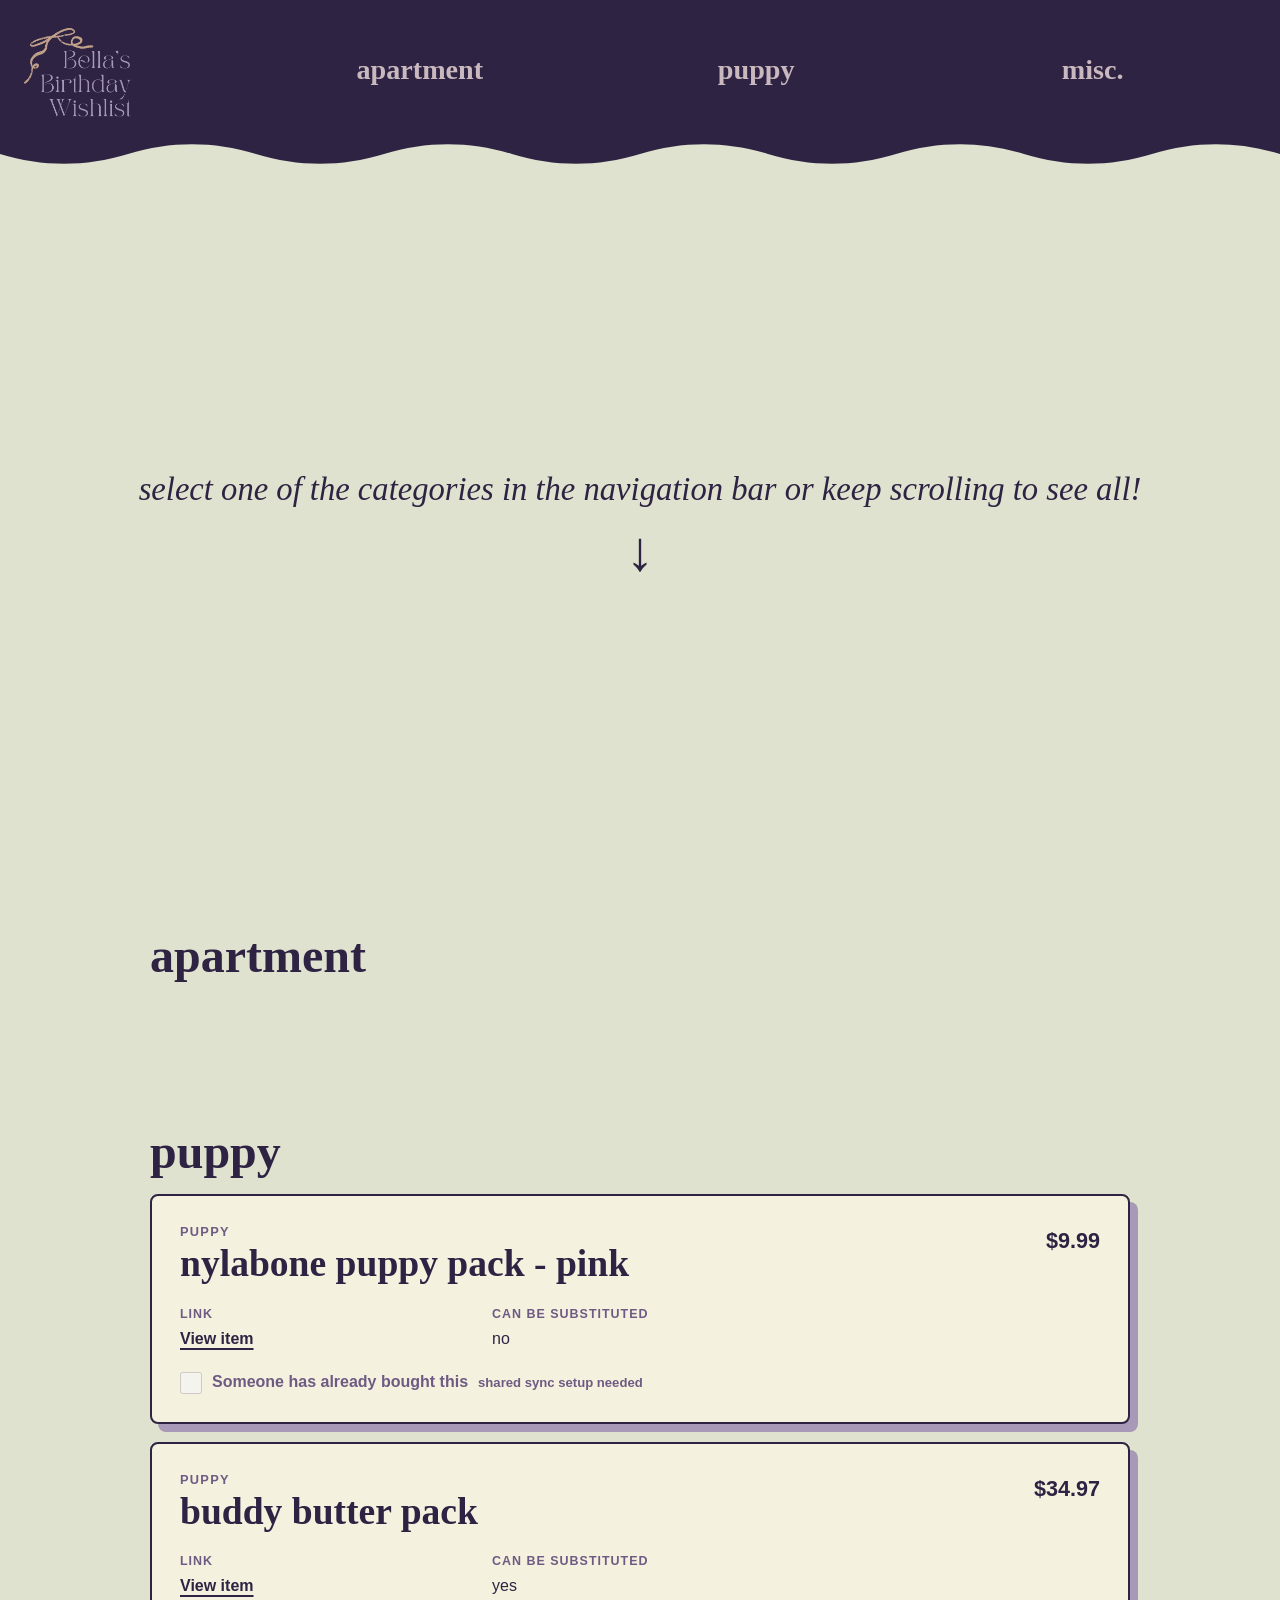
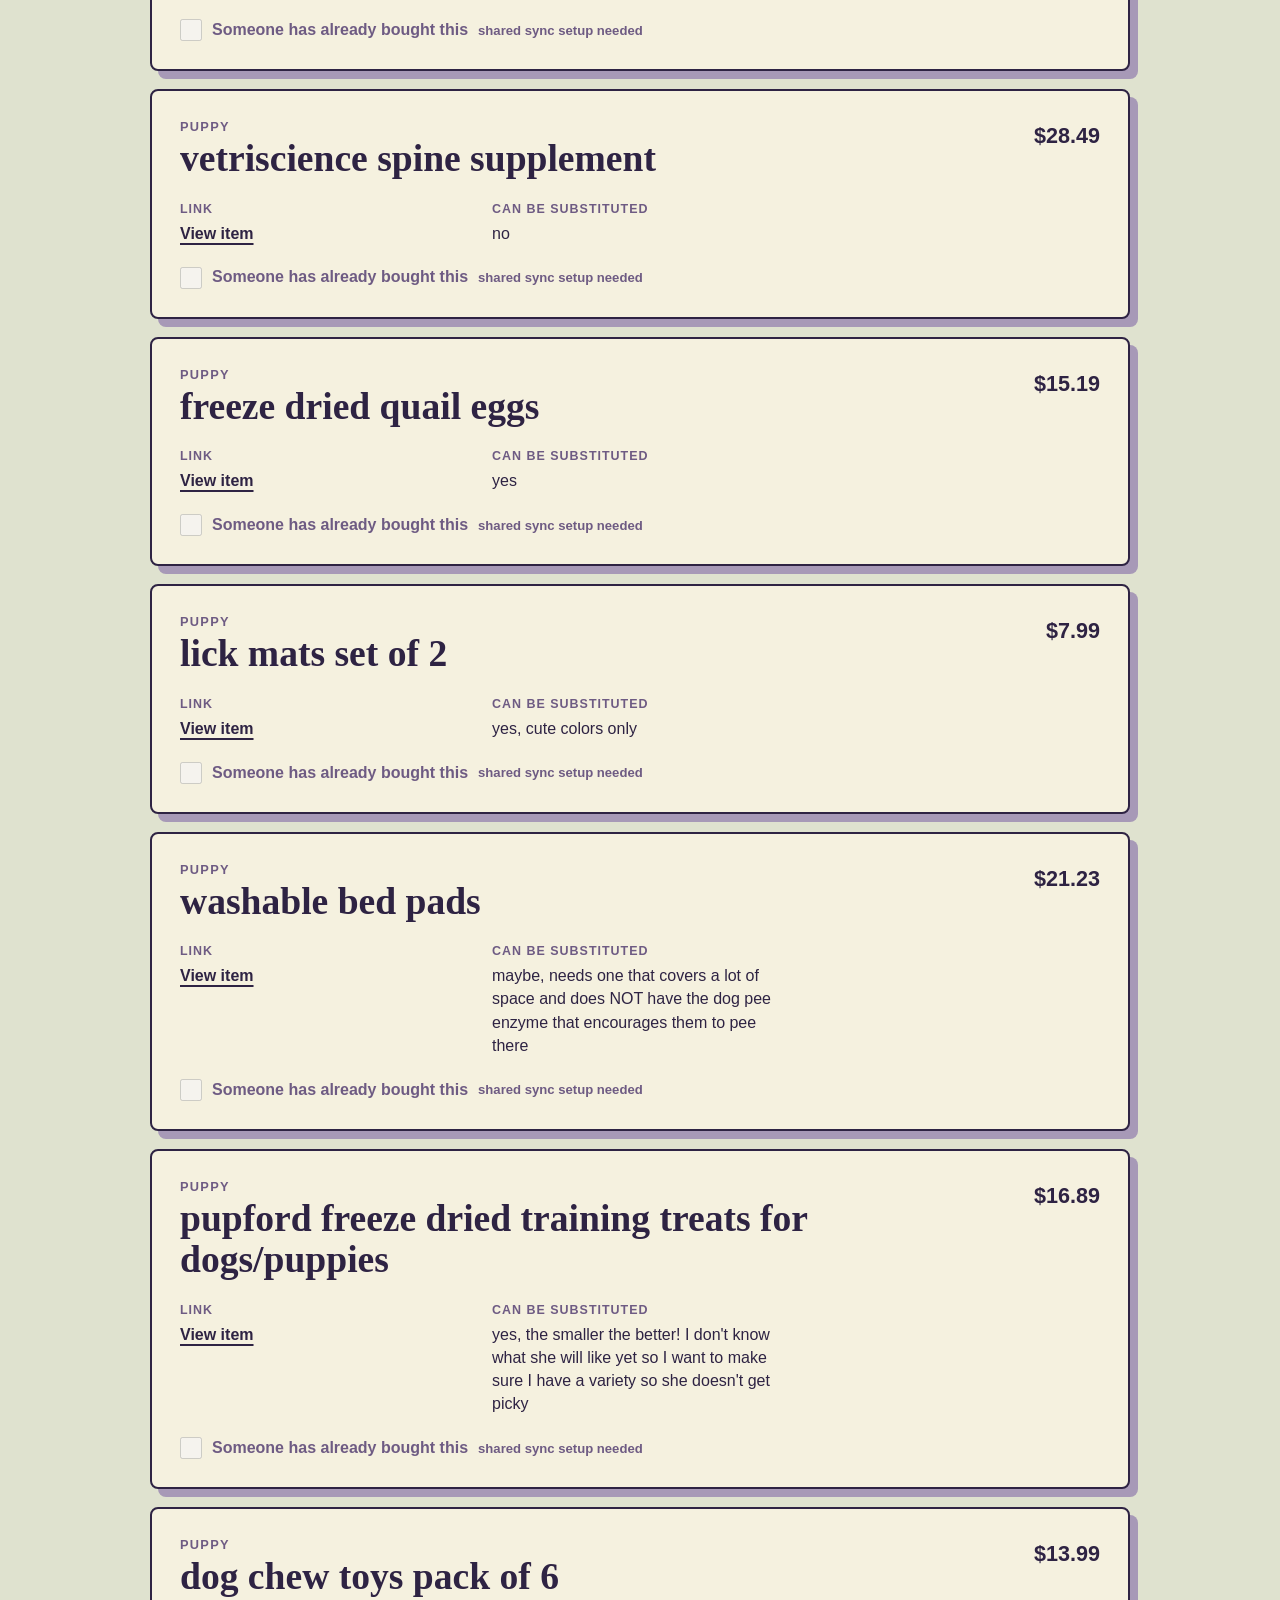
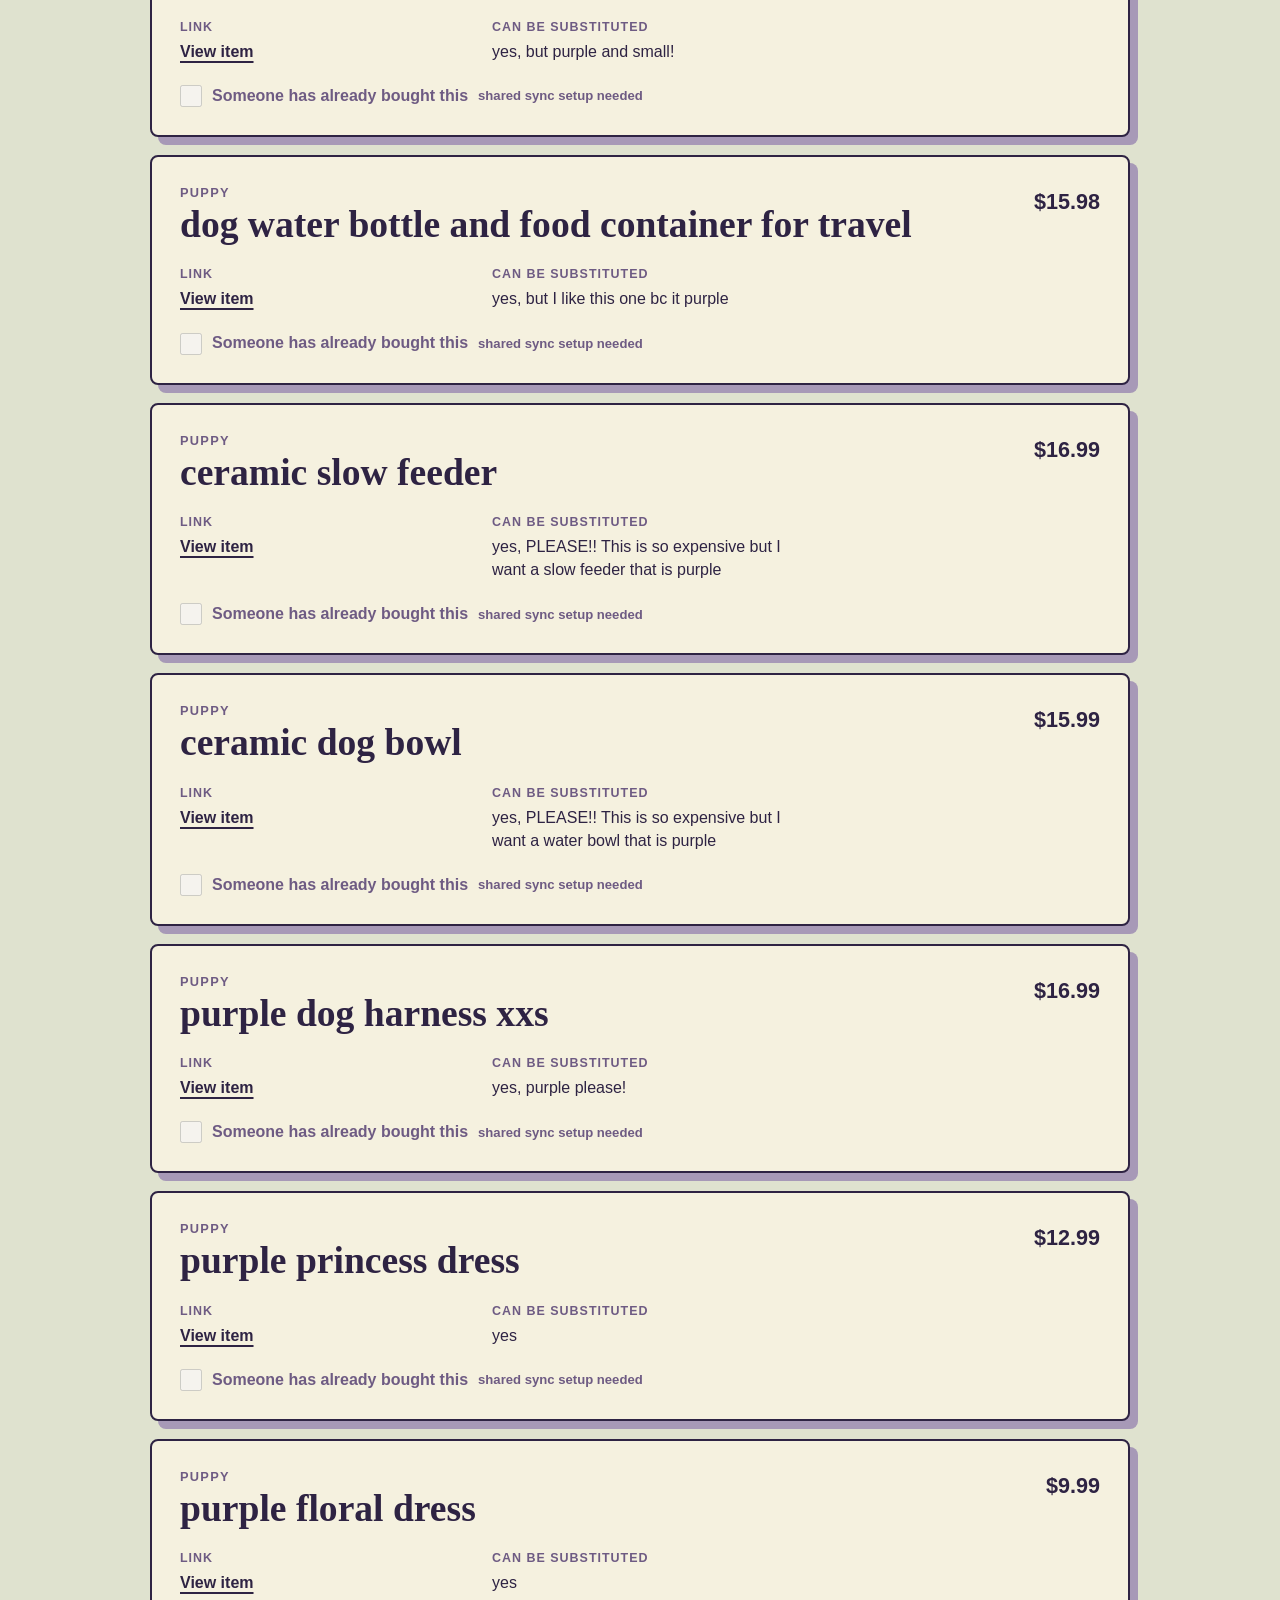
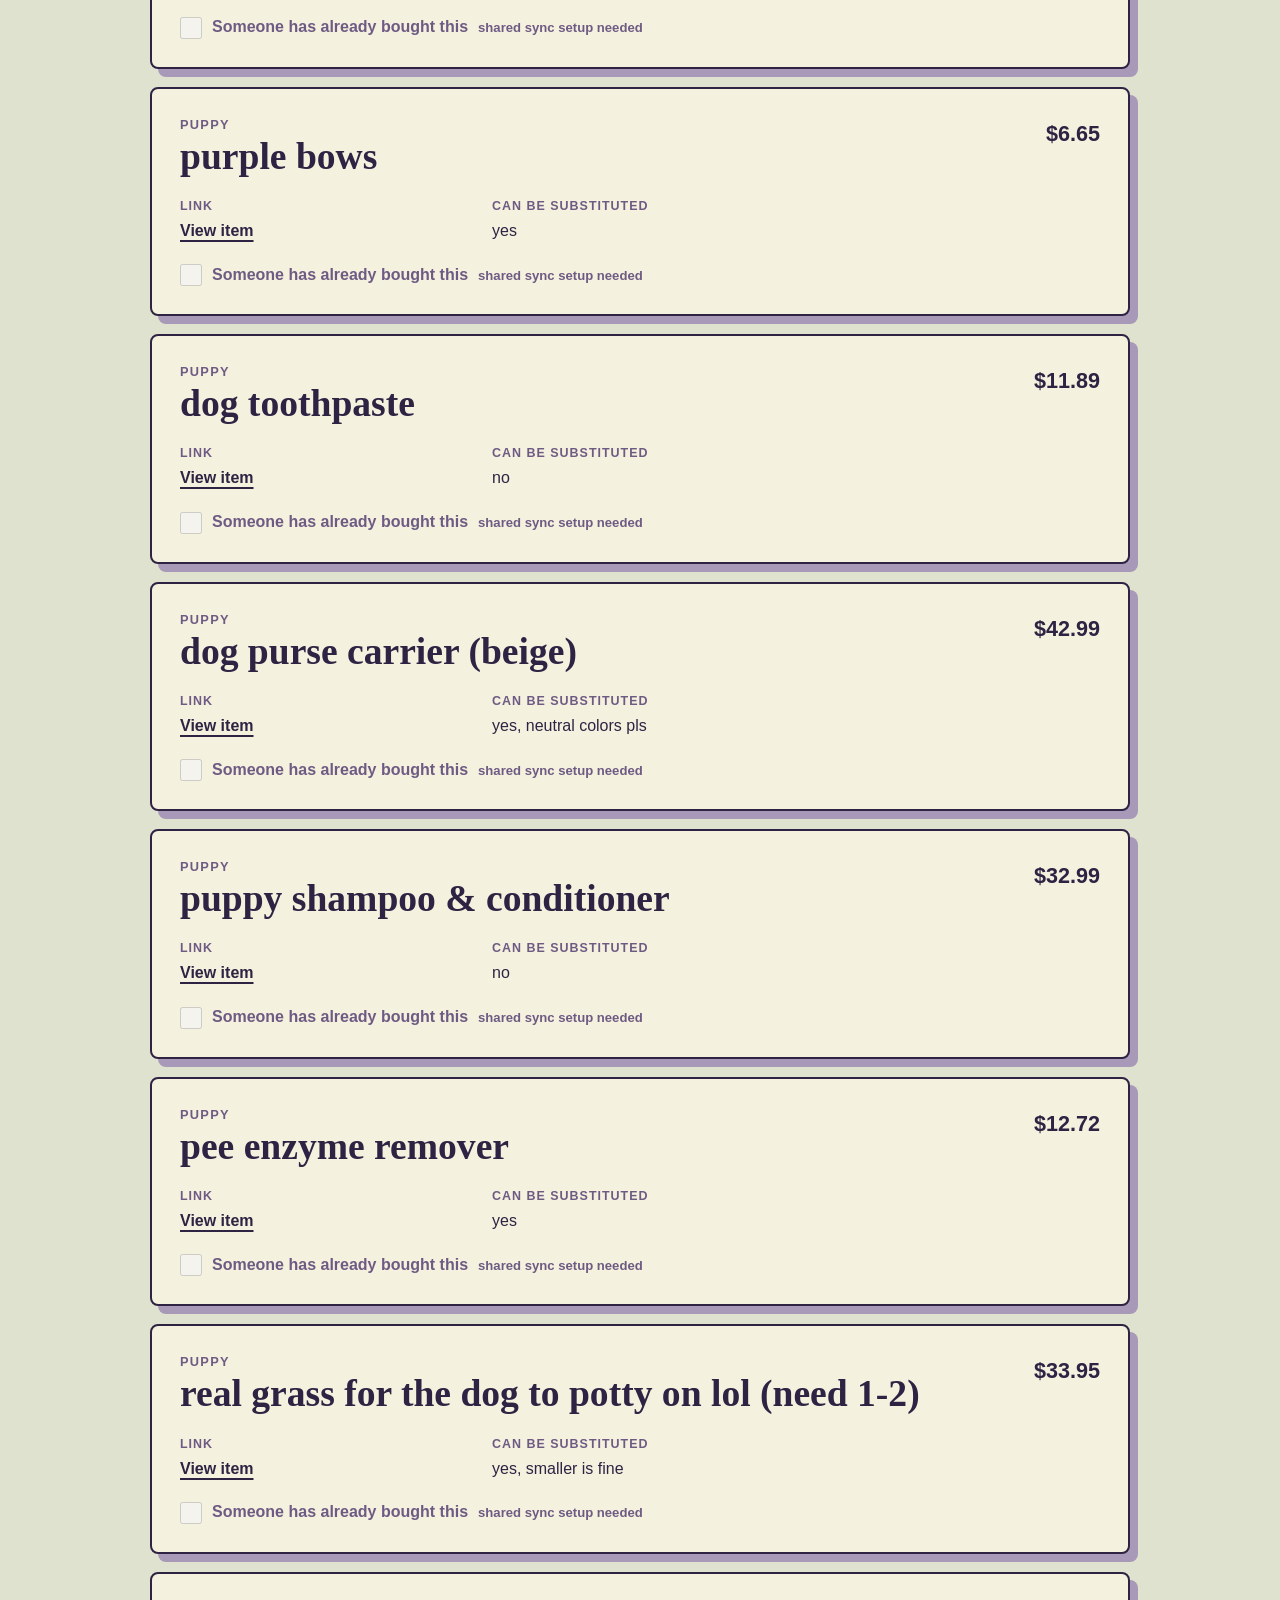
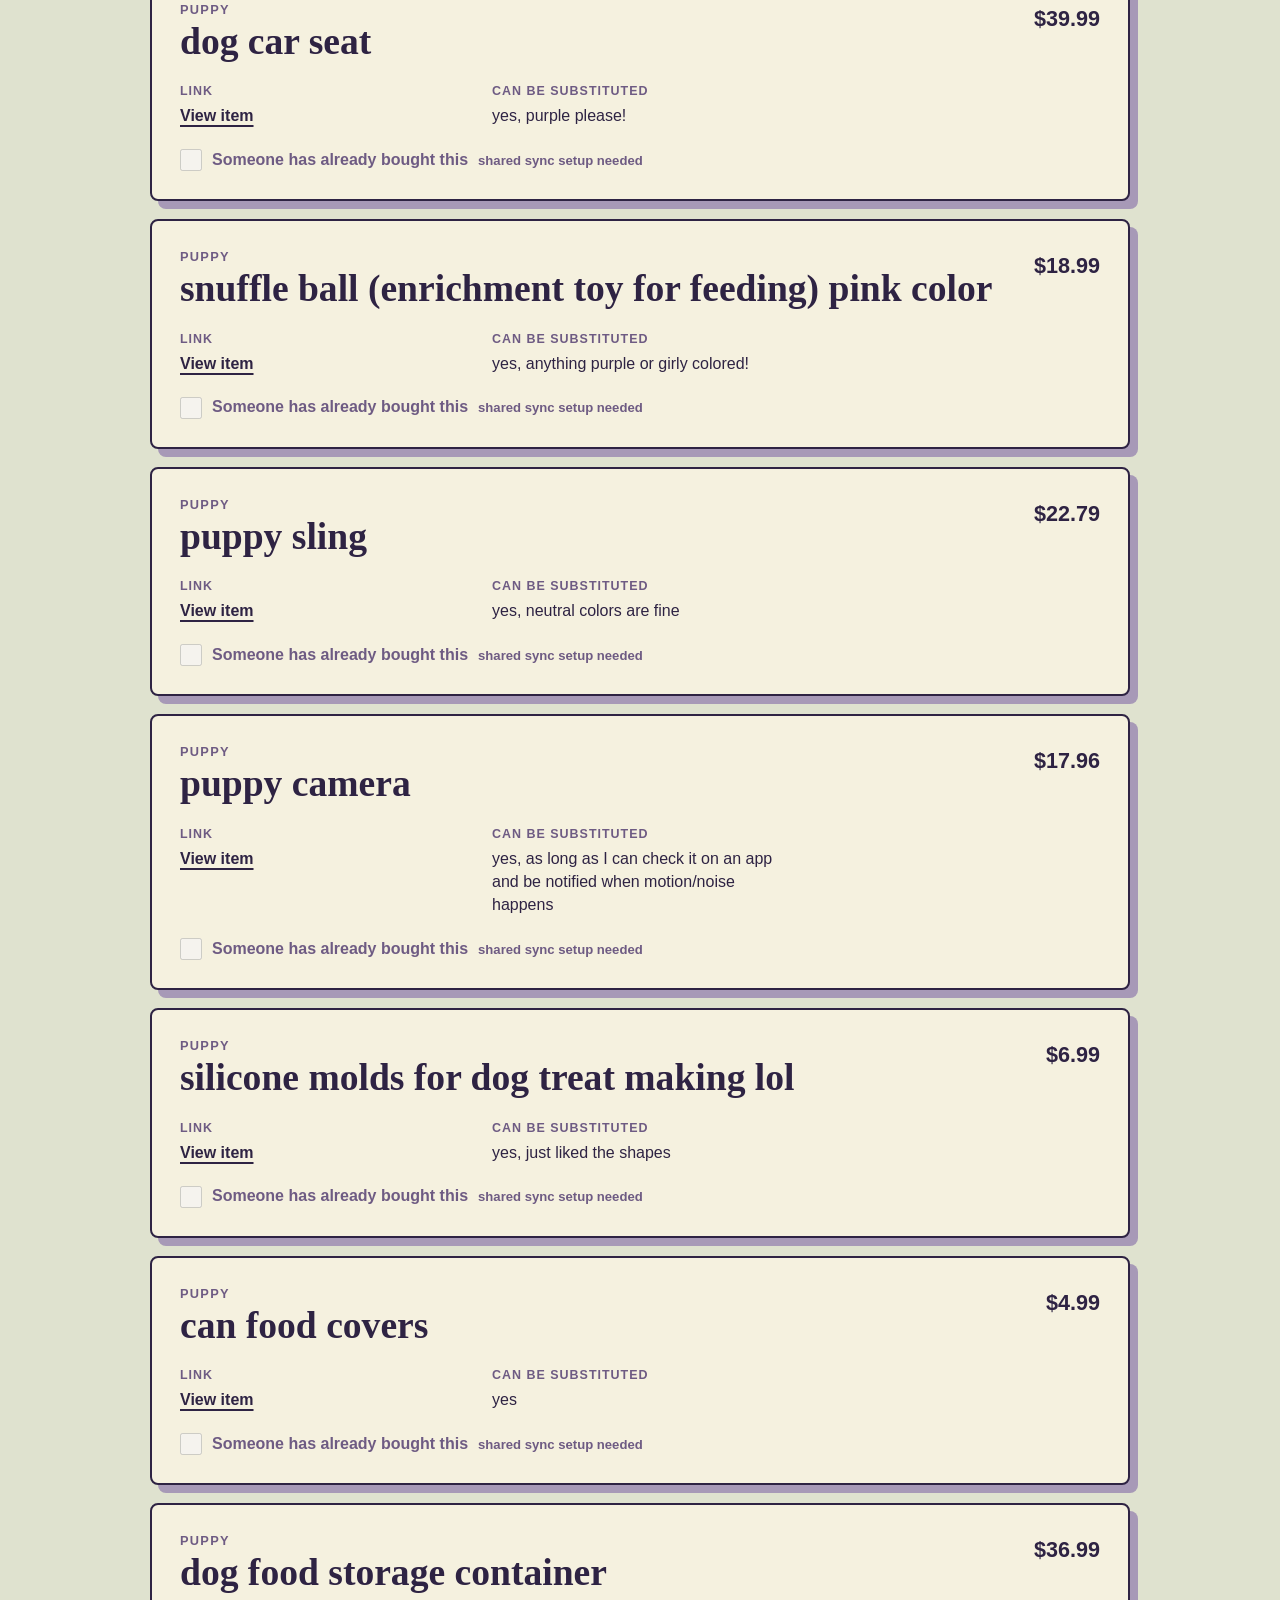
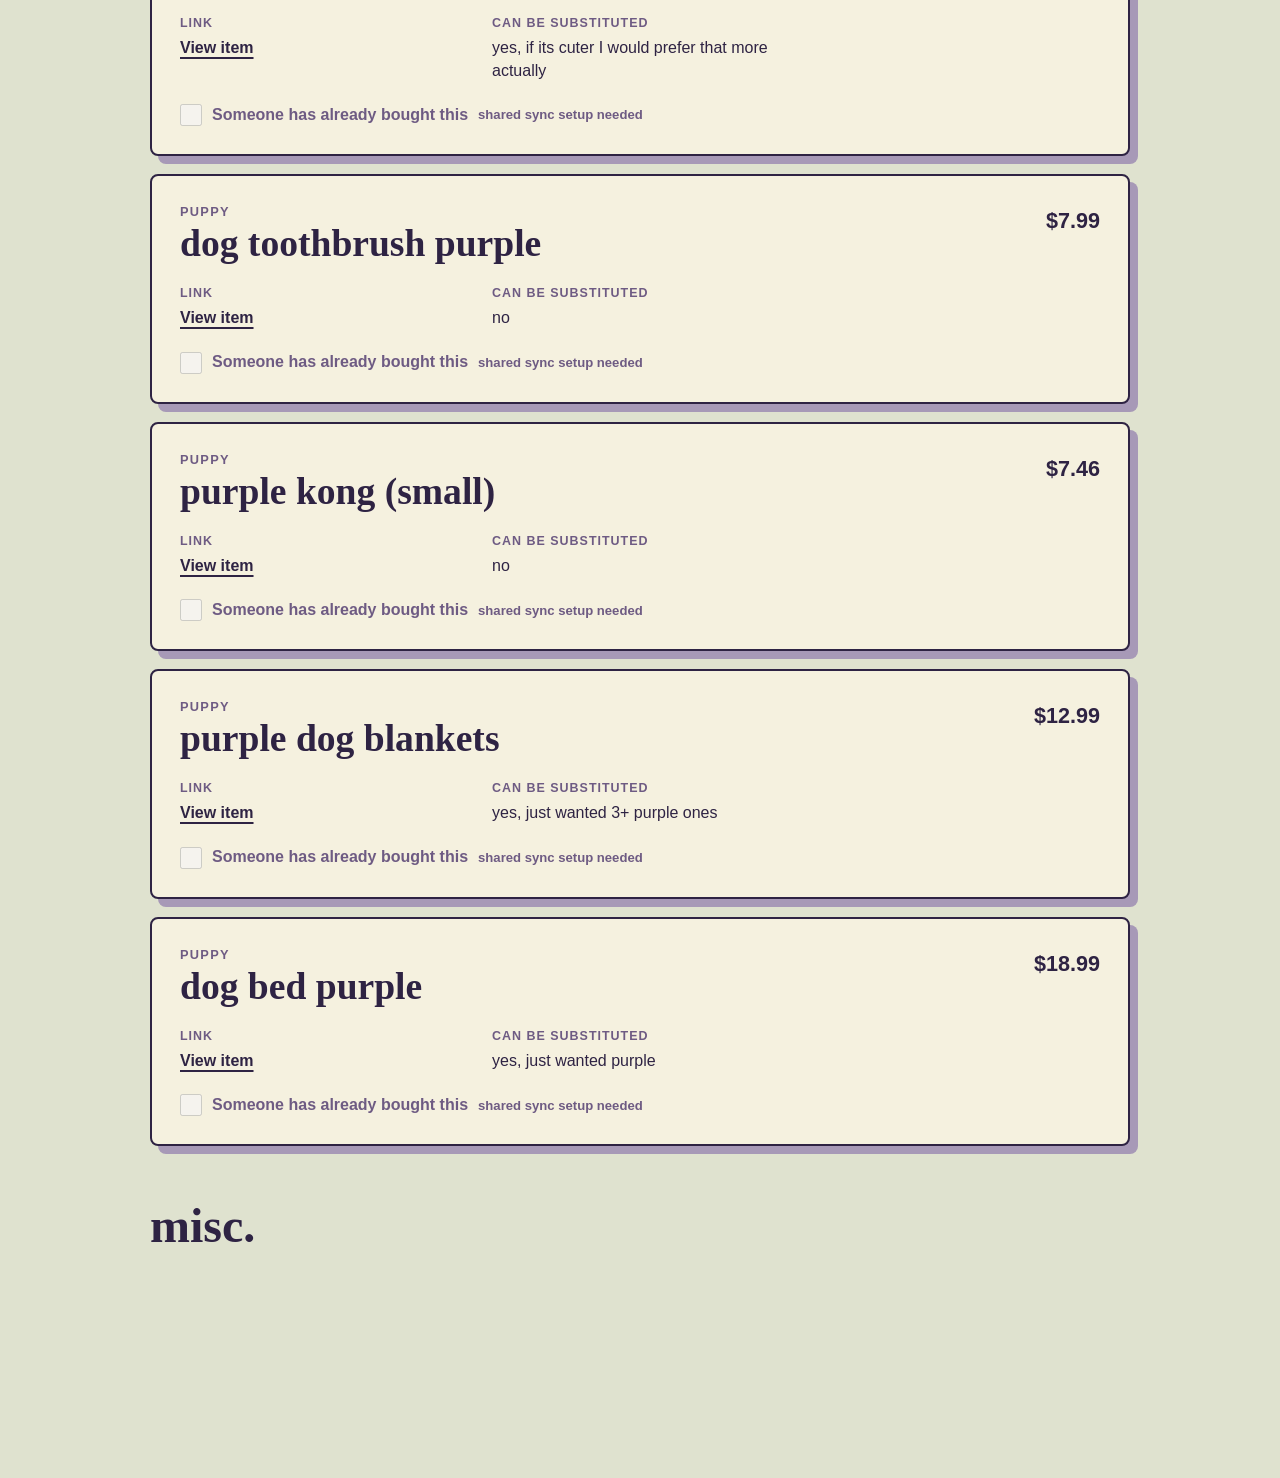
<file: wishlist.html>
<!doctype html>
<html lang="en">
  <head>
    <meta charset="utf-8">
    <meta name="viewport" content="width=device-width, initial-scale=1">
    <title>Wishlist</title>
    <link rel="stylesheet" href="styles.css">
    <script src="wishlist-config.js" defer></script>
    <script src="wishlist.js" defer></script>
  </head>
  <body class="wishlist-page">
    <header class="wishlist-header">
      <div class="wishlist-header-content">
        <a class="wishlist-logo" href="index.html" aria-label="Back to home">
          <img src="assets/wishlist-logo.png" alt="Bella's Birthday Wishlist">
        </a>
        <nav class="wishlist-nav" aria-label="Wishlist categories">
          <a href="#apartment">apartment</a>
          <a href="#puppy">puppy</a>
          <a href="#misc">misc.</a>
        </nav>
      </div>
      <svg class="wishlist-header-wave" viewBox="0 0 1440 46" preserveAspectRatio="none" aria-hidden="true">
        <path d="M0 13 C48 26 96 26 144 13 C192 0 240 0 288 13 C336 26 384 26 432 13 C480 0 528 0 576 13 C624 26 672 26 720 13 C768 0 816 0 864 13 C912 26 960 26 1008 13 C1056 0 1104 0 1152 13 C1200 26 1248 26 1296 13 C1344 0 1392 0 1440 13 V46 H0 Z"></path>
      </svg>
    </header>

    <main class="wishlist-page-shell">
      <section class="wishlist-hero" aria-labelledby="wishlist-title">
        <h1 id="wishlist-title">select one of the categories in the navigation bar or keep scrolling to see all!</h1>
        <p aria-hidden="true">&darr;</p>
      </section>

      <section class="wishlist-section" id="apartment" aria-labelledby="apartment-title">
        <h2 id="apartment-title">apartment</h2>
        <div class="wishlist-list" data-category-list="apartment"></div>
      </section>

      <section class="wishlist-section" id="puppy" aria-labelledby="puppy-title">
        <h2 id="puppy-title">puppy</h2>
        <div class="wishlist-list" data-category-list="puppy"></div>
      </section>

      <section class="wishlist-section empty-section" id="misc" aria-labelledby="misc-title">
        <h2 id="misc-title">misc.</h2>
        <div class="wishlist-list" data-category-list="misc"></div>
      </section>
    </main>
  </body>
</html>
</file>
<file: styles.css>
:root {
  color-scheme: light;
  font-family: Arial, Helvetica, sans-serif;
  color: #2e2343;
  background: #dfe2cf;
}

* {
  box-sizing: border-box;
}

body {
  margin: 0;
  min-height: 100vh;
}

a {
  color: inherit;
}

.home-page {
  min-height: 100vh;
}

.birthday-home {
  position: relative;
  width: 100%;
  min-height: 100vh;
  min-height: 100svh;
  overflow: hidden;
  background-color: #a799b7;
}

.birthday-home::before {
  content: none;
}

.home-flower {
  position: absolute;
  top: 5.5vmin;
  left: 3.4vw;
  z-index: 2;
  width: clamp(150px, 26.7vw, 365px);
  height: auto;
  display: block;
}

.home-message {
  position: absolute;
  top: 8.7vh;
  left: 28vw;
  z-index: 2;
  margin: 0;
  color: #2e2343;
  font-family: Georgia, "Times New Roman", serif;
  font-size: clamp(1.35rem, 3.15vw, 2.7rem);
  line-height: 1.38;
  text-align: center;
}

.home-waves {
  position: absolute;
  inset: 0;
  z-index: 1;
  width: 100%;
  height: 100%;
  display: block;
}

.wave-field {
  fill: #dfe2cf;
}

.wave-trim {
  fill: none;
  stroke: #dfe2cf;
  stroke-linecap: round;
  stroke-linejoin: round;
  stroke-width: 68;
}

.wave-ribbon {
  fill: none;
  stroke: #2e2343;
  stroke-linecap: round;
  stroke-linejoin: round;
  stroke-width: 42;
}

.home-date {
  position: absolute;
  left: 5.7vw;
  bottom: 10.3vh;
  z-index: 2;
  margin: 0;
  color: #2e2343;
  font-family: Georgia, "Times New Roman", serif;
  font-size: clamp(1.2rem, 2.35vw, 2rem);
}

.home-title-link {
  position: absolute;
  right: 5.5vw;
  bottom: 10.2vh;
  z-index: 2;
  display: grid;
  justify-items: center;
  text-decoration: none;
}

.home-bow {
  width: clamp(110px, 15vw, 205px);
  height: auto;
  margin: 0 0 -0.1em;
  display: block;
}

.home-title-image {
  display: block;
  width: clamp(220px, 24vw, 330px);
  height: auto;
}

.home-footer {
  position: absolute;
  left: 5vw;
  right: 5vw;
  bottom: 2.4vh;
  z-index: 2;
  margin: 0;
  color: #2e2343;
  font-family: Georgia, "Times New Roman", serif;
  font-size: clamp(0.9rem, 1.65vw, 1.35rem);
  font-style: italic;
  text-align: center;
}

.page-shell {
  min-height: 100vh;
  display: grid;
  place-items: center;
  padding: 32px;
  background: #dfe2cf;
}

.hero {
  background: #dfe2cf;
}

.content-panel {
  width: min(100%, 680px);
  padding: 40px;
  border: 2px solid #2e2343;
  border-radius: 8px;
  background: #dfe2cf;
  box-shadow: 12px 12px 0 #a799b7;
}

.eyebrow {
  margin: 0 0 12px;
  font-size: 0.8rem;
  font-weight: 700;
  letter-spacing: 0.12em;
  text-transform: uppercase;
  color: #a799b7;
}

h1 {
  margin: 0;
  font-size: clamp(2rem, 5vw, 3.8rem);
  line-height: 1.05;
}

.lede {
  max-width: 520px;
  margin: 20px 0 28px;
  font-size: 1.1rem;
  line-height: 1.6;
  color: #2e2343;
}

.primary-button,
.secondary-button {
  display: inline-flex;
  align-items: center;
  justify-content: center;
  min-height: 48px;
  padding: 0 22px;
  border-radius: 8px;
  font-weight: 700;
  text-decoration: none;
}

.primary-button {
  color: #dfe2cf;
  background: #2e2343;
}

.primary-button:hover,
.primary-button:focus-visible {
  color: #2e2343;
  background: #a799b7;
}

.secondary-button {
  color: #2e2343;
  border: 2px solid #2e2343;
  background: #dfe2cf;
}

.secondary-button:hover,
.secondary-button:focus-visible {
  color: #dfe2cf;
  background: #2e2343;
}

.wishlist {
  display: grid;
  gap: 12px;
  margin: 28px 0;
  padding: 0;
  list-style: none;
}

.wishlist li {
  padding: 16px 18px;
  border: 2px solid #a799b7;
  border-radius: 8px;
  background: #dfe2cf;
  font-size: 1.05rem;
}

.wishlist-page {
  min-height: 100vh;
  background: #dfe2cf;
}

.wishlist-header {
  position: relative;
  min-height: 154px;
  color: #c9b8bd;
  background: #2e2343;
}

.wishlist-header-content {
  display: grid;
  grid-template-columns: minmax(110px, 170px) 1fr;
  align-items: start;
  gap: clamp(28px, 8vw, 120px);
  width: 100%;
  padding: 28px clamp(24px, 5vw, 70px) 58px 24px;
}

.wishlist-logo {
  display: block;
  width: clamp(98px, 9vw, 140px);
}

.wishlist-logo img {
  display: block;
  width: 100%;
  height: auto;
}

.wishlist-nav {
  display: grid;
  grid-template-columns: repeat(3, minmax(0, 1fr));
  align-items: start;
  gap: clamp(18px, 7vw, 128px);
  padding-top: 28px;
}

.wishlist-nav a {
  color: #c9b8bd;
  font-family: Georgia, "Times New Roman", serif;
  font-size: clamp(1.35rem, 2.2vw, 2rem);
  font-weight: 700;
  line-height: 1;
  text-align: center;
  text-decoration: none;
}

.wishlist-nav a:hover,
.wishlist-nav a:focus-visible {
  color: #dfe2cf;
  text-decoration: underline;
  text-decoration-thickness: 2px;
  text-underline-offset: 8px;
}

.wishlist-header-wave {
  position: absolute;
  left: 0;
  right: 0;
  bottom: -1px;
  display: block;
  width: 100%;
  height: 46px;
  fill: #dfe2cf;
}

.wishlist-page-shell {
  padding: 0 clamp(18px, 5vw, 72px) 80px;
}

.wishlist-hero {
  display: grid;
  justify-items: center;
  align-content: center;
  min-height: calc(100vh - 154px);
  min-height: calc(100svh - 154px);
  padding: 100px 0 170px;
  text-align: center;
}

.wishlist-hero h1 {
  max-width: 1100px;
  color: #2e2343;
  font-family: Georgia, "Times New Roman", serif;
  font-size: clamp(1.75rem, 2.55vw, 2.55rem);
  font-style: italic;
  font-weight: 400;
  line-height: 1.2;
}

.wishlist-hero p {
  margin: 14px 0 0;
  color: #2e2343;
  font-size: 3.5rem;
  line-height: 1;
}

.wishlist-section {
  scroll-margin-top: 24px;
  width: min(100%, 980px);
  margin: 0 auto 56px;
}

.wishlist-section h2 {
  margin: 0 0 18px;
  color: #2e2343;
  font-family: Georgia, "Times New Roman", serif;
  font-size: clamp(2rem, 4vw, 3rem);
  line-height: 1;
}

.wishlist-list {
  display: grid;
  gap: 18px;
}

.empty-section {
  min-height: 140px;
}

.wishlist-card {
  display: grid;
  gap: 22px;
  padding: clamp(20px, 3vw, 28px);
  border: 2px solid #2e2343;
  border-radius: 8px;
  background: #f5f1df;
  box-shadow: 8px 8px 0 #a799b7;
}

.wishlist-card-header {
  display: flex;
  align-items: flex-start;
  justify-content: space-between;
  gap: 18px;
}

.wishlist-card h3 {
  margin: 4px 0 0;
  color: #2e2343;
  font-family: Georgia, "Times New Roman", serif;
  font-size: clamp(1.45rem, 3vw, 2.35rem);
  line-height: 1.1;
}

.item-category,
.item-price {
  margin: 0;
  font-weight: 700;
}

.item-category {
  color: #6e5b83;
  font-size: 0.8rem;
  letter-spacing: 0.1em;
  text-transform: uppercase;
}

.item-price {
  flex: 0 0 auto;
  padding-top: 4px;
  font-size: 1.35rem;
}

.item-details {
  display: grid;
  grid-template-columns: repeat(3, minmax(0, 1fr));
  gap: 16px;
  margin: 0;
}

.item-details div {
  min-width: 0;
}

.item-details dt {
  margin-bottom: 6px;
  color: #6e5b83;
  font-size: 0.78rem;
  font-weight: 700;
  letter-spacing: 0.08em;
  text-transform: uppercase;
}

.item-details dd {
  margin: 0;
  line-height: 1.45;
}

.item-details a {
  font-weight: 700;
  text-decoration-thickness: 2px;
  text-underline-offset: 4px;
}

.bought-check {
  display: flex;
  align-items: center;
  gap: 10px;
  width: fit-content;
  color: #2e2343;
  font-weight: 700;
  line-height: 1.3;
}

.bought-check input {
  width: 22px;
  height: 22px;
  margin: 0;
  accent-color: #2e2343;
}

.wishlist-card.is-bought {
  opacity: 0.62;
}

.wishlist-card.is-bought h3 {
  text-decoration: line-through;
  text-decoration-thickness: 2px;
}

.wishlist-sync-unconfigured .bought-check {
  color: #6e5b83;
}

.wishlist-sync-unconfigured .bought-check::after {
  content: "shared sync setup needed";
  font-size: 0.82rem;
  font-weight: 700;
}

@media (max-width: 700px) {
  .birthday-home {
    min-height: 100vh;
    min-height: 100svh;
    background: #dfe2cf;
  }

  .birthday-home::before {
    content: "";
    position: absolute;
    inset: 0 0 auto;
    z-index: 0;
    height: calc(15vh + max(33vh, 165px));
    background: #a799b7;
  }

  .home-flower {
    position: absolute;
    top: 5.5vmin;
    left: 3.4vw;
    z-index: 2;
    width: clamp(150px, 26.7vw, 365px);
    height: auto;
    display: block;
  }

  .home-message {
    position: absolute;
    top: 8.7vh;
    left: max(28vw, calc(3.4vw + clamp(150px, 26.7vw, 365px) + clamp(14px, 2.5vw, 34px)));
    right: 3vw;
    z-index: 2;
    margin: 0;
    color: #2e2343;
    font-family: Georgia, "Times New Roman", serif;
    font-size: clamp(1rem, 3.15vw, 2.7rem);
    line-height: 1.38;
    text-align: center;
  }

  .home-waves {
    top: 15vh;
    height: 34vh;
    min-height: 165px;
  }

  .home-date {
    left: 0;
    right: 0;
    top: 82vh;
    bottom: auto;
    text-align: center;
    font-size: clamp(0.76rem, 3.7vw, 1rem);
  }

  .home-title-link {
    right: 0;
    left: 0;
    top: calc(15vh + max(30vh, 165px) + 2vh);
    bottom: auto;
  }

  .home-title-image {
    width: 68vw;
    max-width: 220px;
  }

  .home-footer {
    left: 5vw;
    right: 5vw;
    bottom: 2.4vh;
    font-size: clamp(0.82rem, 3.6vw, 1rem);
  }

  .page-shell {
    padding: 18px;
  }

  .content-panel {
    padding: 28px;
  }

  .wishlist-header {
    min-height: 136px;
  }

  .wishlist-header-content {
    grid-template-columns: 82px 1fr;
    gap: 12px;
    padding: 24px 18px 52px;
  }

  .wishlist-logo {
    width: 82px;
  }

  .wishlist-nav {
    gap: 8px;
    padding-top: 20px;
  }

  .wishlist-nav a {
    font-size: clamp(1rem, 5vw, 1.4rem);
  }

  .wishlist-page-shell {
    padding-right: 18px;
    padding-left: 18px;
  }

  .wishlist-hero {
    min-height: calc(100vh - 136px);
    min-height: calc(100svh - 136px);
    padding: 72px 0 130px;
  }

  .wishlist-hero h1 {
    font-size: clamp(1.35rem, 7vw, 2rem);
  }

  .wishlist-card-header,
  .item-details {
    grid-template-columns: 1fr;
  }

  .wishlist-card-header {
    display: grid;
  }

  .item-price {
    padding-top: 0;
  }
}
</file>
